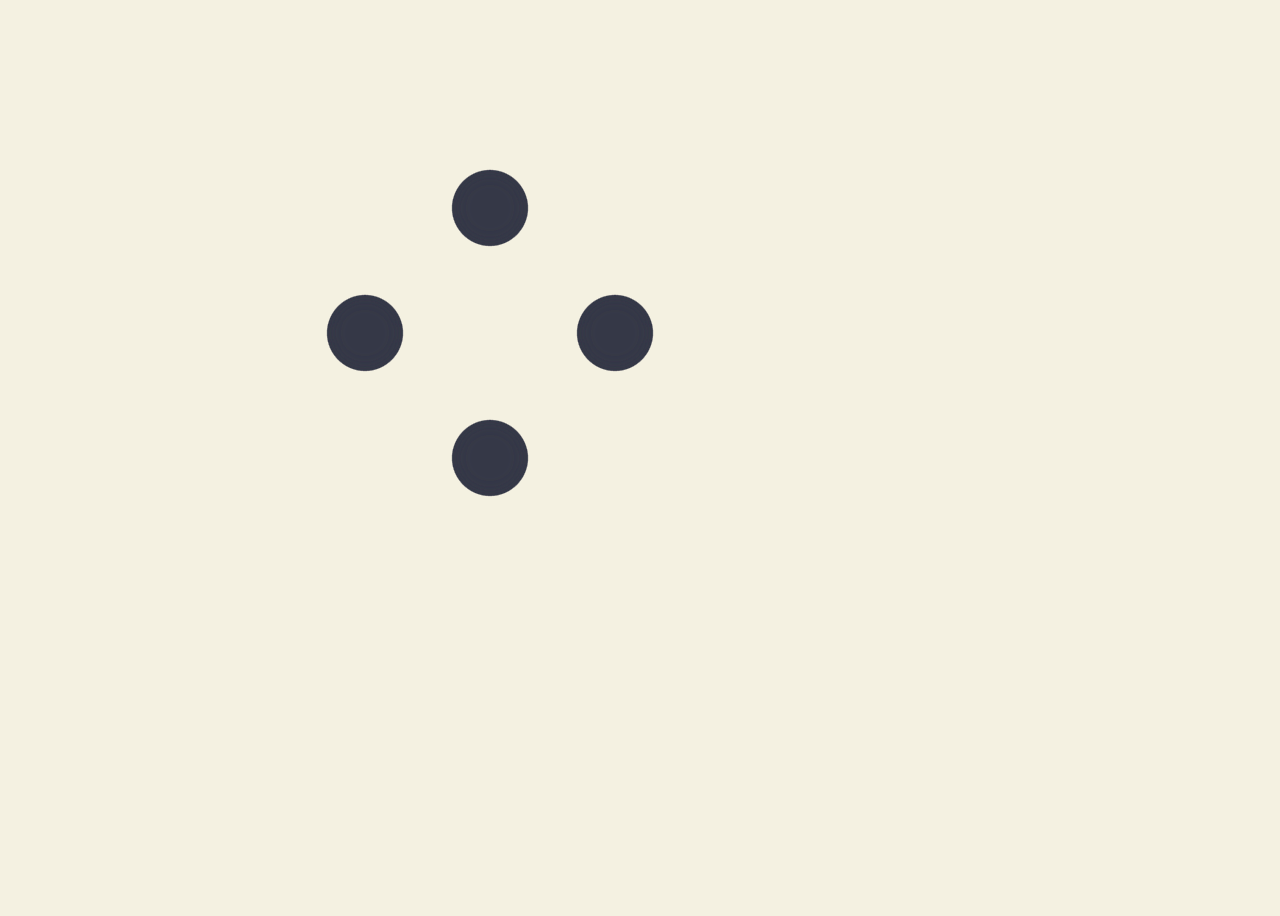
<file: Quiztopia/index.html>
<!DOCTYPE html>
<html lang="en">
<head>
  <meta charset="UTF-8">
  <title>Quiztopia</title>
  <link rel="preconnect" href="https://fonts.gstatic.com">
  <link href="https://fonts.googleapis.com/css2?family=Condiment&display=swap" rel="stylesheet">
  <link rel="stylesheet" href="../Quiztopia/Style/loader.css">
  <link rel="shortcut icon" href="../Quiztopia/IMG/Favicon/favicon-32x32.png" type="image/x-icon">
  <meta http-equiv="refresh" content="10; URL=../Quiztopia/Pages/start.html">
</head>
<body>
  <div id="wrapper">
    <div id="loader" class="container">
      <div class="liquid"></div>
      <div class="liquid"></div>
      <div class="liquid"></div>
      <div class="liquid"></div>
    </div>
  </div>

  <svg>
    <filter id="gooey">
      <feGaussianBlur in="SourceGraphic" stdDeviation="10" />
      <feColorMatrix values="
        1 0 0 0 0
        0 1 0 0 0
        0 0 1 0 0
        0 0 0 20 -10
      " />
    </filter>
  </svg>

  <script src="../Quiztopia/Scripte/loader.js"></script>
</body>
</html>
</file>
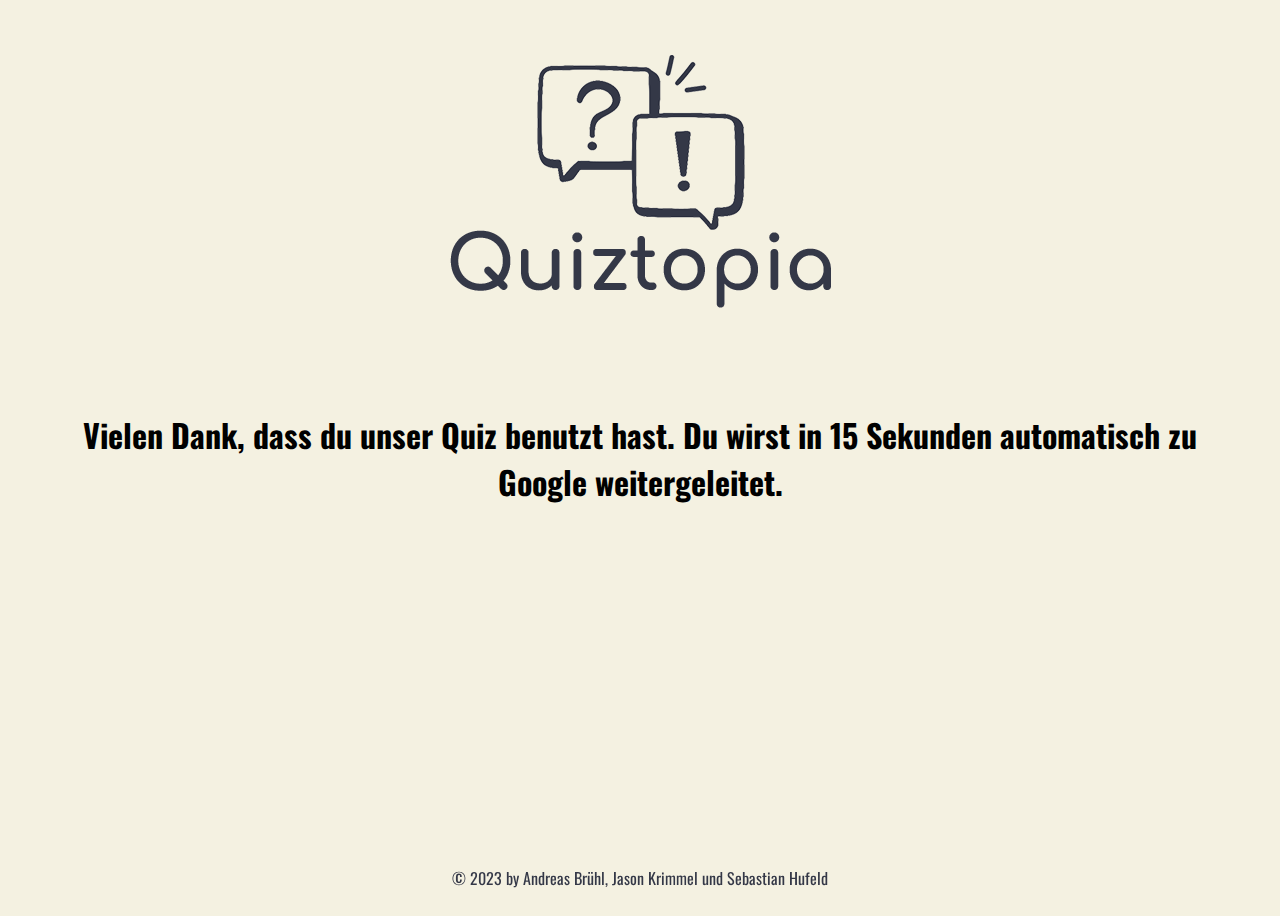
<file: Quiztopia/Pages/ending.html>
<!DOCTYPE html>
<html>
<head>
  <meta charset="UTF-8">
  <title>Quiz | Ende</title>
    <link rel="preconnect" href="https://fonts.googleapis.com">
<link rel="preconnect" href="https://fonts.gstatic.com" crossorigin>
<link href="https://fonts.googleapis.com/css2?family=Oswald:wght@500&display=swap" rel="stylesheet">
  <meta http-equiv="refresh" content="15; URL=https://www.google.de">
  <link rel="stylesheet" href="/Quiztopia/Style/ending.css">
</head>
<body>
  <div class="container">
    <div class="logo">
      <a href="/Quiztopia/Pages/start.html"><img src="/Quiztopia/IMG/Logo/Logo_Dunkel.png" alt=""></a>
    </div>
    <h2>Vielen Dank, dass du unser Quiz benutzt hast. Du wirst in 15 Sekunden automatisch zu Google weitergeleitet.</h2>
    <div id="content">
      <div id="timer"></div>
    </div>
  </div>
  
  <script>
    var timeLeft = 15;
    var elem = document.getElementById('timer');
    
    var timerId = setInterval(countdown, 1000);
    
    function countdown() {
      if (timeLeft == -1) {
        clearTimeout(timerId);
        doSomething();
      } else {
        elem.innerHTML = 'Weiterleitung in ' + timeLeft;
        timeLeft--;
      }
    }
    
    function doSomething() {
      window.location.href = "https://www.google.de";
    }
  </script>

  <footer class="footer">© 2023 by Andreas Brühl, Jason Krimmel und Sebastian Hufeld</footer>  
</body>
</html>
</file>
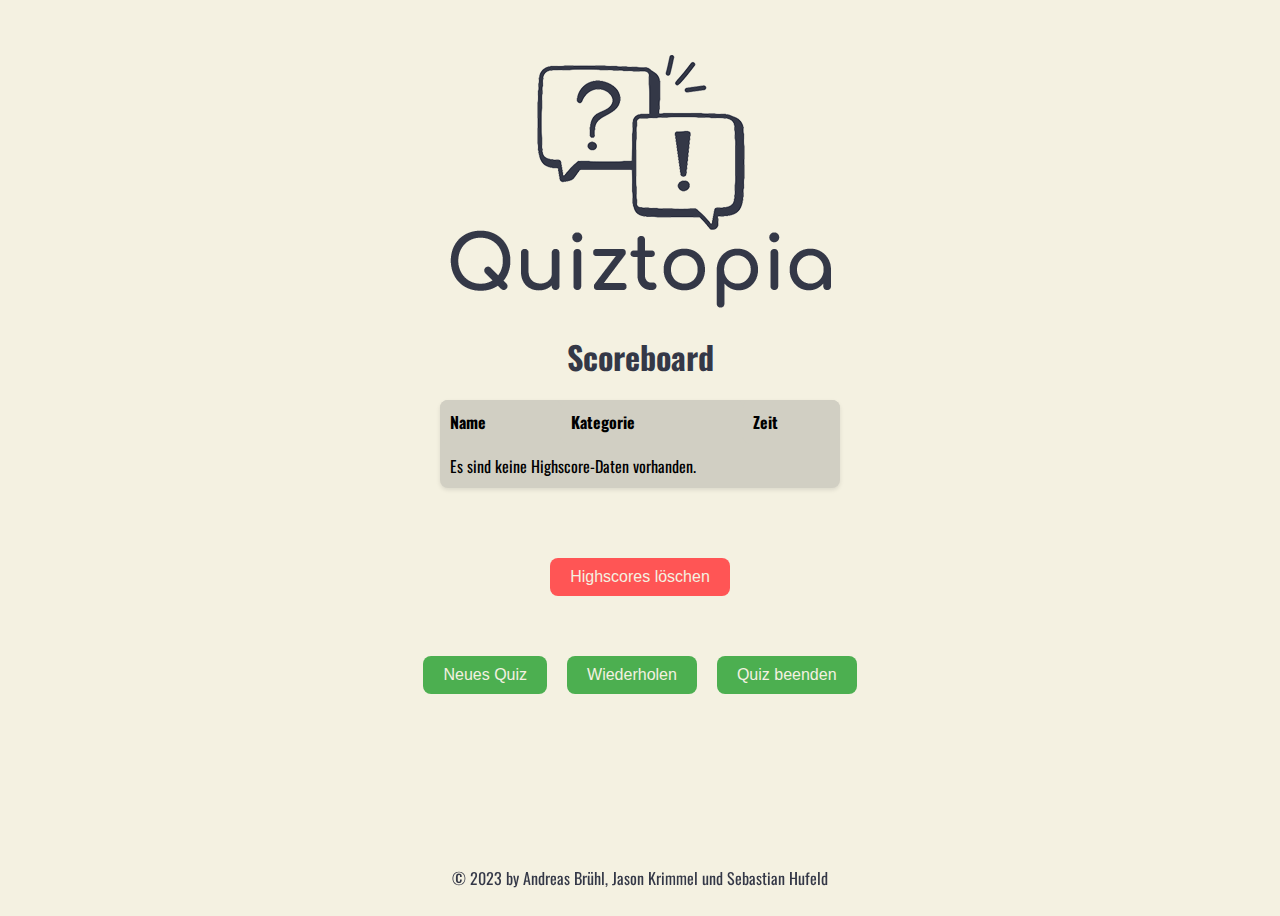
<file: Quiztopia/Pages/scoreboard.html>
<!DOCTYPE html>
<html>
<head>
  <title>Quiztopia | Scoreboard</title>
  <link rel="preconnect" href="https://fonts.googleapis.com">
<link rel="preconnect" href="https://fonts.gstatic.com" crossorigin>
<link href="https://fonts.googleapis.com/css2?family=Oswald:wght@500&display=swap" rel="stylesheet">
  <link rel="stylesheet" href="/Quiztopia/Style/scoreboard.css">
  <link rel="shortcut icon" href="/Quiztopia/IMG/Favicon/favicon-32x32.png" type="image/x-icon">
</head>
<body>
  <div class="logo">
    <a href="/Quiztopia/Pages/start.html"><img src="/Quiztopia/IMG/Logo/Logo_Dunkel.png" alt=""></a>
  </div>
  <h1>Scoreboard</h1>

  <div id="highscore-container">
    <table id="highscore-table">
      <thead>
        <tr>
          <th>Name</th>
          <th>Kategorie</th>
          <th>Zeit</th>
        </tr>
      </thead>
      <tbody id="highscore-body">
        <!-- Hier werden die Highscore-Einträge angezeigt -->
      </tbody>
    </table>
  </div>

  <button id="delete-highscores">Highscores löschen</button>

<div class="button-container">
  <a href="/Quiztopia/Pages/start.html">
    <button id="new-quiz-button">Neues Quiz</button>
  </a>

  <button id="repeat-button" onclick="window.history.back()">Wiederholen</button>

  <a href="/Quiztopia/Pages/ending.html">
    <button id="ending-quiz">Quiz beenden</button>
  </a>
</div>

  <script>
    // Funktion zum Laden und Anzeigen der Highscore-Daten
    function loadHighscoreData() {
      const highscoreData = JSON.parse(localStorage.getItem('highscoreData'));

      if (highscoreData && highscoreData.length > 0) {
        const highscoreTable = document.getElementById('highscore-body');

        // Sortiere die Einträge nach der Zeit
        highscoreData.sort((a, b) => a.time - b.time);

        // Begrenze die Anzahl der Einträge auf maximal fünf
        const limitedHighscoreData = highscoreData.slice(0, 5);

        highscoreTable.innerHTML = '';

        limitedHighscoreData.forEach(entry => {
          const row = document.createElement('tr');
          const nameCell = document.createElement('td');
          const categoryCell = document.createElement('td');
          const timeCell = document.createElement('td');

          nameCell.textContent = entry.name;
          categoryCell.textContent = entry.category;
          timeCell.textContent = `${Math.floor(entry.time / 60)} Minuten ${entry.time % 60} Sekunden`;

          row.appendChild(nameCell);
          row.appendChild(categoryCell);
          row.appendChild(timeCell);

          highscoreTable.appendChild(row);
        });
      } else {
        const highscoreTable = document.getElementById('highscore-body');
        highscoreTable.innerHTML = '<tr><td colspan="3">Es sind keine Highscore-Daten vorhanden.</td></tr>';
      }
    }

    // Funktion zum Löschen der Highscore-Daten
    function deleteHighscores() {
      localStorage.removeItem('highscoreData');
      loadHighscoreData(); // Aktualisiere die Anzeige der Highscore-Daten
    }

    // Laden der Highscore-Daten und Anzeigen beim Laden der Seite
    loadHighscoreData();

    // Event Listener für den Klick auf den Löschen-Button
    document.getElementById('delete-highscores').addEventListener('click', deleteHighscores);
  </script>
  <footer class="footer">© 2023 by Andreas Brühl, Jason Krimmel und Sebastian Hufeld</footer>  
</body>
</html>
</file>
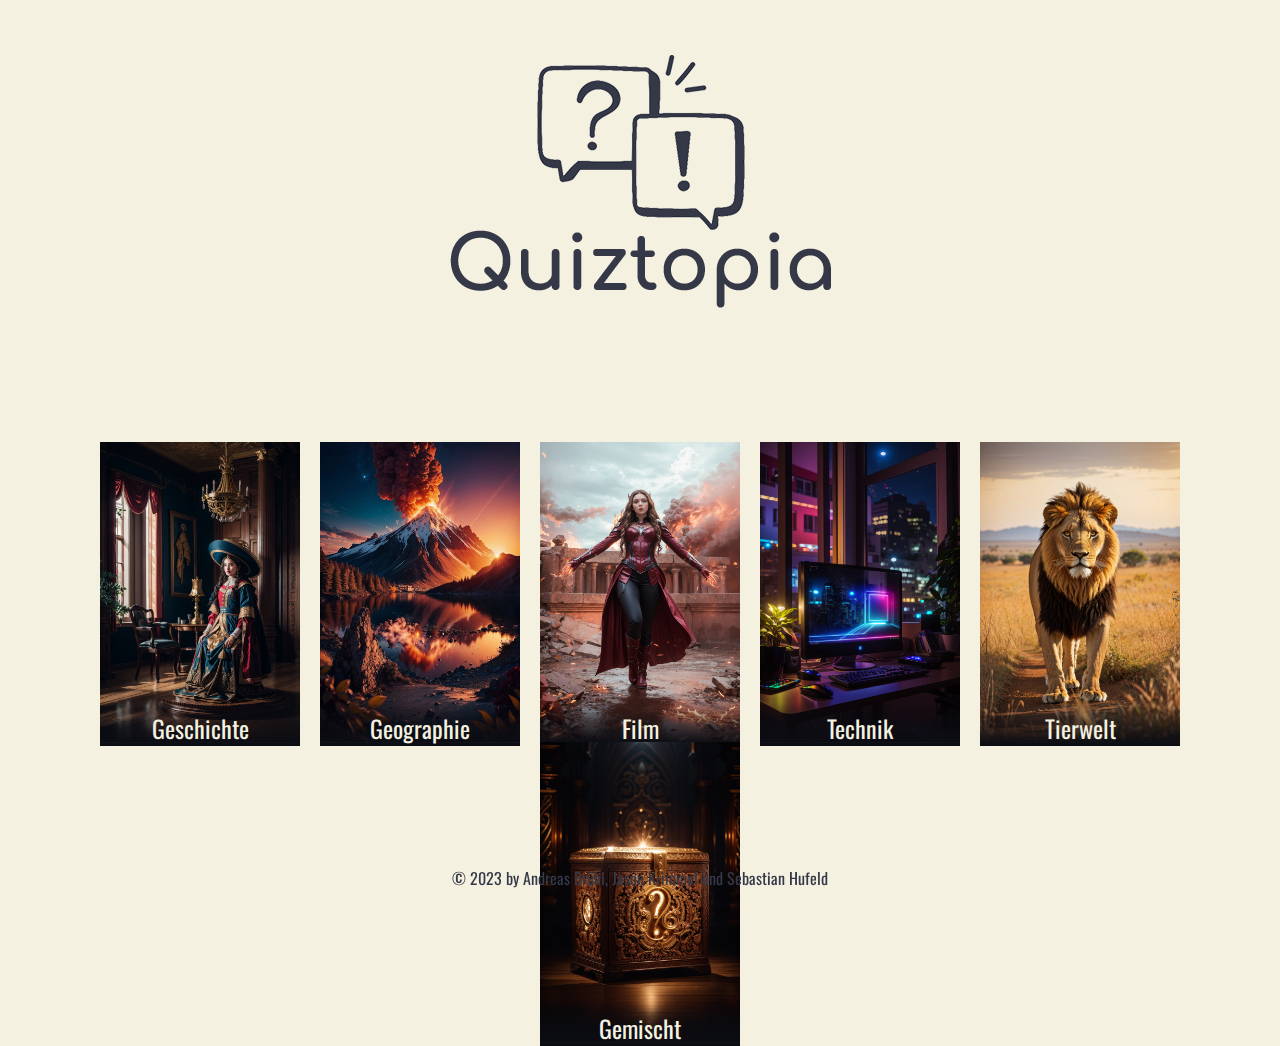
<file: Quiztopia/Pages/start.html>
<!DOCTYPE html>
<html lang="en">
<head>
  <meta charset="UTF-8">
  <title>Quiztopia</title>
  <link rel="preconnect" href="https://fonts.googleapis.com">
  <link rel="preconnect" href="https://fonts.gstatic.com" crossorigin>
  <link href="https://fonts.googleapis.com/css2?family=Oswald:wght@500&display=swap" rel="stylesheet">
  <link rel="stylesheet" href="/Quiztopia/Style/start.css">
  <link rel="shortcut icon" href="/Quiztopia/IMG/Favicon/favicon-32x32.png" type="image/x-icon">
</head>
<body>
<!-- partial:index.partial.html -->
<div class="logosection">
    <img src="/Quiztopia/IMG/Logo/Logo_Dunkel.png" alt="Logo">
</div>
<div class="cardsection">
    <div class="card">
        <div class="wrapper">
        <img src="/Quiztopia/IMG/Cardimg/Historical_Woman_Cover.jpg" class="cover-image" />
        </div>
        <a class="btn" href="/Quiztopia/Questions/history-test/history.html">Geschichte</a>
        <img src="/Quiztopia/IMG/Cardimg/Hover/Historische_Frau.png" class="character" />
    </div>
    
    <div class="card">
        <div class="wrapper">
          <img src="/Quiztopia/IMG/Cardimg/Landscape.jpg" class="cover-image" />
        </div>
        <a class="btn" link href="/Quiztopia/Questions/geography-test/geography.html">Geographie</a>
        <img src="/Quiztopia/IMG/Cardimg/Hover/Berg.png" class="character" />
    </div>
    
    <div class="card">
        <div class="wrapper">
          <img src="/Quiztopia/IMG/Cardimg/Movie.jpg" class="cover-image" />
        </div>
        <a class="btn" link href="/Quiztopia/Questions/movie-test/movie.html">Film</a>
        <img src="/Quiztopia/IMG/Cardimg/Hover/Scarlet_Witch3.png" class="character" />
    </div>
    
    <div class="card">
        <div class="wrapper">
          <img src="/Quiztopia/IMG/Cardimg/Tech.jpg" class="cover-image" />
        </div>
        <a class="btn" link href="/Quiztopia/Questions/science_and_technology-test/science_and_technology.html">Technik</a>
        <img src="/Quiztopia/IMG/Cardimg/Hover/PC.png" class="character" />
    </div>
    
    <div class="card">
        <div class="wrapper">
          <img src="/Quiztopia/IMG/Cardimg/Löwe.jpg" class="cover-image" />
        </div>
        <a class="btn" link href="/Quiztopia/Questions/animal_world-test/animal_world.html">Tierwelt</a>
        <img src="/Quiztopia/IMG/Cardimg/Hover/Löwe.png" class="character" />
    </div>
    
    <div class="card">
        <div class="wrapper">
          <img src="/Quiztopia/IMG/Cardimg/Gemischtes_Quiz.jpg" class="cover-image" />
        </div>
        <a class="btn" link href="/Quiztopia/Questions/mixed-test/mixed.html">Gemischt</a>
        <img src="/Quiztopia/IMG/Cardimg/Hover/Box.png" class="character" />
    </div>
</div>
  
<!-- partial -->
<footer class="footer">© 2023 by Andreas Brühl, Jason Krimmel und Sebastian Hufeld</footer>  
</body>
</html>
</file>
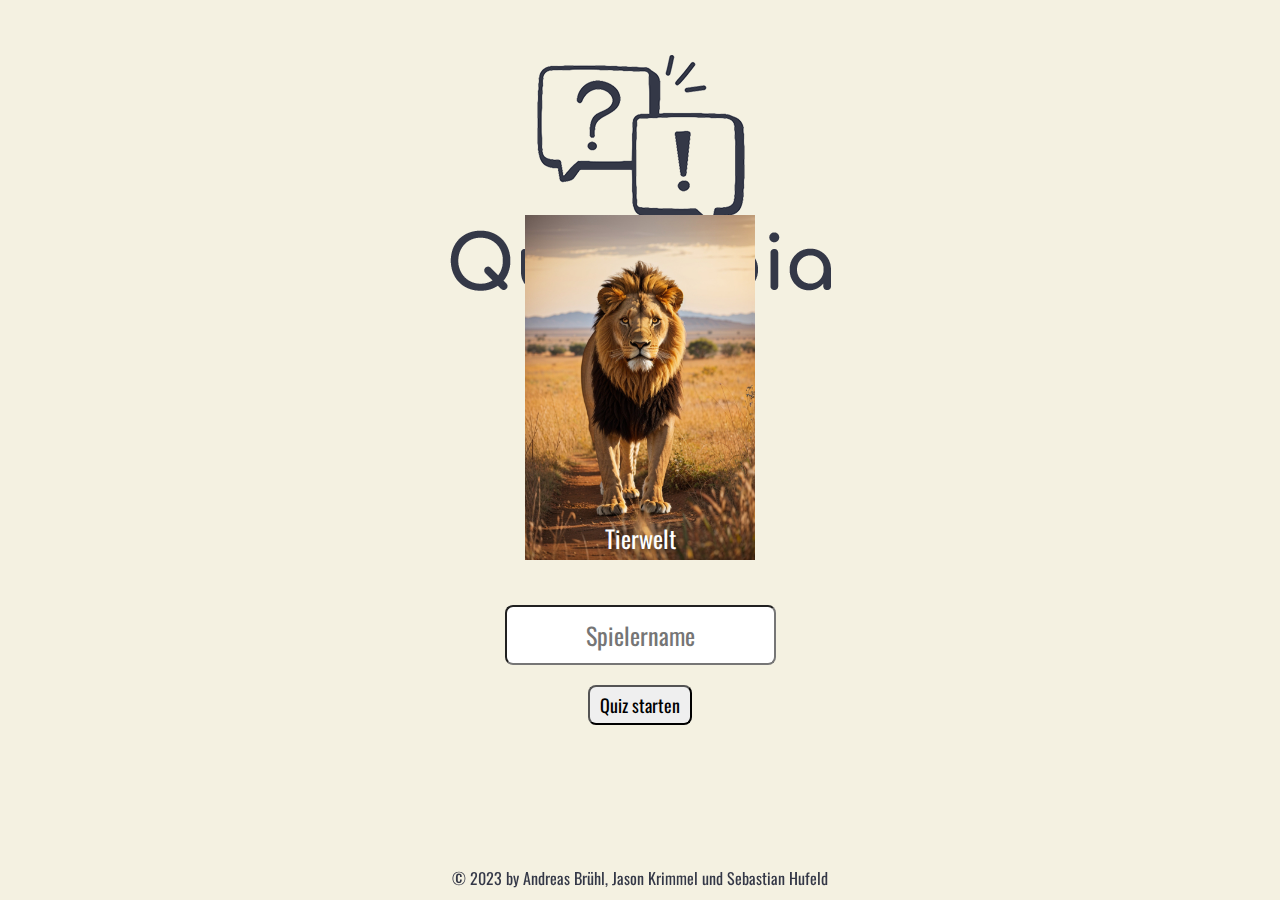
<file: Quiztopia/Questions/animal_world-test/animal_world.html>
<!DOCTYPE html>
<html>
<head>
  <title>Quiztopia | Tierwelt-Quiz</title>
  <link rel="preconnect" href="https://fonts.googleapis.com">
  <link rel="preconnect" href="https://fonts.gstatic.com" crossorigin>
  <link href="https://fonts.googleapis.com/css2?family=Oswald:wght@500&display=swap" rel="stylesheet">
  <link rel="stylesheet" type="text/css" href="/Quiztopia/Style/animal.css">
  <link rel="stylesheet" href="/Quiztopia/Style/quiz.css">
  <link rel="shortcut icon" href="/Quiztopia/IMG/Favicon/favicon-32x32.png" type="image/x-icon">
</head>
<body>
  <div class="container">
    <div id="player-name-container">
      <div class="logo">
      <a href="/Quiztopia/Pages/start.html"><img src="/Quiztopia/IMG/Logo/Logo_Dunkel.png" alt=""></a>
      </div>
      <div class="image-container">
        <img class="bild" src="/Quiztopia/IMG/Cardimg/Löwe.jpg" width="30%">
        <div class="overlay-text">Tierwelt</div>
      </div>
      <input type="text" id="player-name-input" placeholder="Spielername">
      <button id="start-quiz-button">Quiz starten</button>
    </div>

    <div id="questions-container" style="display: none;">
      <div class="quiz-header">
        <h1>Tierwelt-Quiz</h1>
        <div id="question"></div>
      </div>
      <div id="choices"></div>
      <div class="progress-bar-container">
        <div id="progress" class="progress-green"></div>
      </div>
      <div id="question-counter"></div>
    </div>

    <div id="quiz-container"></div>
    <h2>
      <a id="scoreboard-link" style="display: none;" href="/Quiztopia/Pages/scoreboard.html">Score anzeigen</a>
    </h2>
  </div>

  <script src="animal_world.js"></script>
  <script>
    // Globale Variable für den Quiz-Status
    let quizStarted = false;
  
    // Fragt den Benutzernamen ab und startet das Quiz
    function handleStartQuiz() {
      getPlayerName(); // Benutzernamen abfragen
      startQuiz();
      hidePlayerNameContainer(); // Spielername-Div ausblenden
      showQuizContainer(); // Quiz-Div anzeigen
      quizStarted = true;
    }
  
    // Event Listener für den Button "Quiz starten"
    document.getElementById('start-quiz-button').addEventListener('click', function() {
      if (!quizStarted) {
        handleStartQuiz();
      }
    });
  </script>
  <footer class="footer">© 2023 by Andreas Brühl, Jason Krimmel und Sebastian Hufeld</footer>  
</body>
</html>
</file>
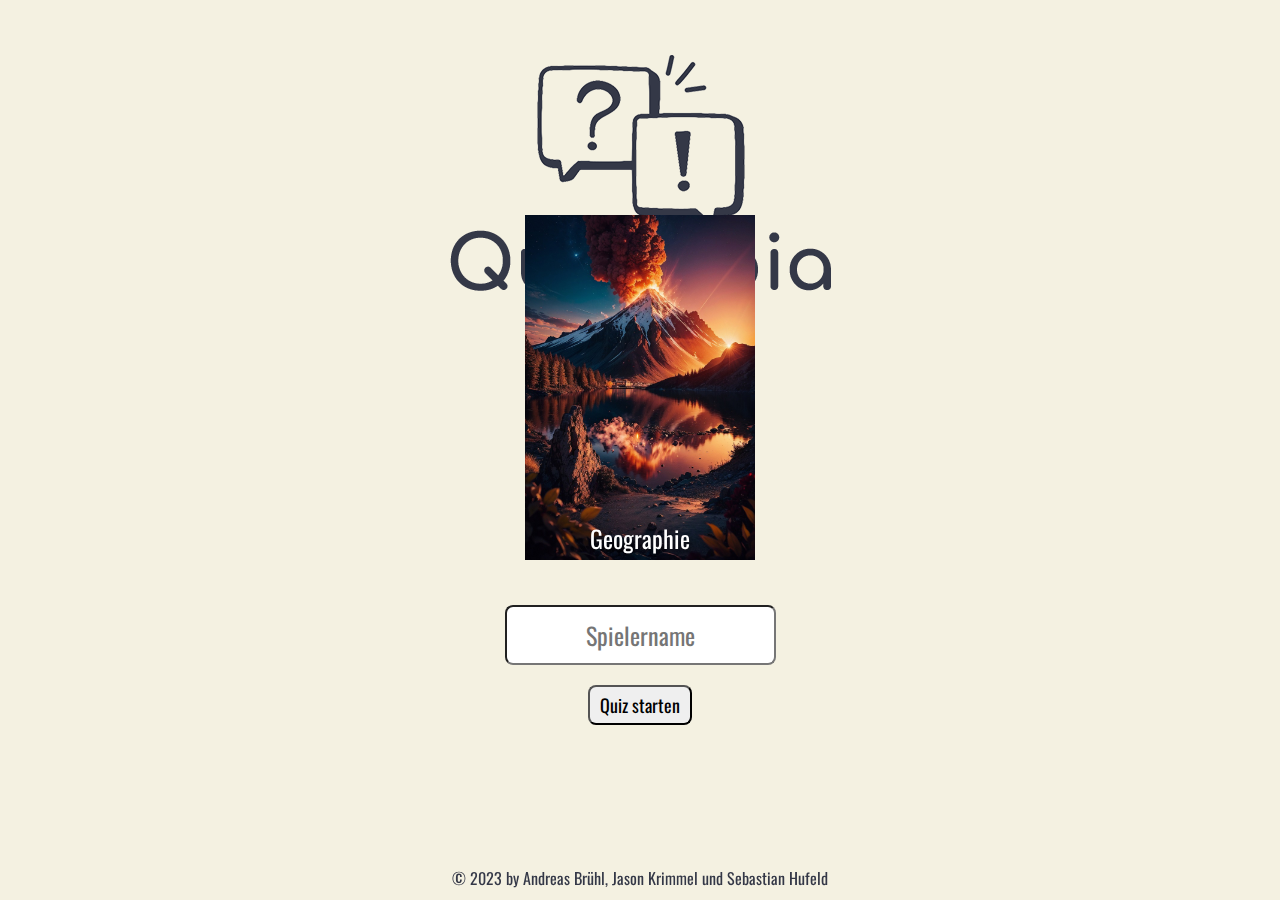
<file: Quiztopia/Questions/geography-test/geography.html>
<!DOCTYPE html>
<html>
<head>
  <title>Quiztopia | Geographie-Quiz</title>
  <link rel="preconnect" href="https://fonts.googleapis.com">
  <link rel="preconnect" href="https://fonts.gstatic.com" crossorigin>
  <link href="https://fonts.googleapis.com/css2?family=Oswald:wght@500&display=swap" rel="stylesheet">
  <link rel="stylesheet" type="text/css" href="/Quiztopia/Style/geography.css">
  <link rel="stylesheet" href="/Quiztopia/Style/quiz.css">
  <link rel="shortcut icon" href="/Quiztopia/IMG/Favicon/favicon-32x32.png" type="image/x-icon">
</head>
<body>
  <div class="container">
    <div id="player-name-container">
      <div class="logo">
      <a href="/Quiztopia/Pages/start.html"><img src="/Quiztopia/IMG/Logo/Logo_Dunkel.png" alt=""></a>
      </div>
      <div class="image-container">
        <img class="bild" src="/Quiztopia/IMG/Cardimg/Landscape.jpg" width="30%">
        <div class="overlay-text">Geographie</div>
      </div>
      <input type="text" id="player-name-input" placeholder="Spielername">
      <button id="start-quiz-button">Quiz starten</button>
    </div>

    <div id="questions-container" style="display: none;">
      <div class="quiz-header">
        <h1>Geographie-Quiz</h1>
        <div id="question"></div>
      </div>
      <div id="choices"></div>
      <div class="progress-bar-container">
        <div id="progress" class="progress-green"></div>
      </div>
      <div id="question-counter"></div>
    </div>

    <div id="quiz-container"></div>
    <h2>
      <a id="scoreboard-link" style="display: none;" href="/Quiztopia/Pages/scoreboard.html">Score anzeigen</a>
    </h2>
  </div>

  <script src="geography.js"></script>
  <script>
    // Globale Variable für den Quiz-Status
    let quizStarted = false;
  
    // Fragt den Benutzernamen ab und startet das Quiz
    function handleStartQuiz() {
      getPlayerName(); // Benutzernamen abfragen
      startQuiz();
      hidePlayerNameContainer(); // Spielername-Div ausblenden
      showQuizContainer(); // Quiz-Div anzeigen
      quizStarted = true;
    }
  
    // Event Listener für den Button "Quiz starten"
    document.getElementById('start-quiz-button').addEventListener('click', function() {
      if (!quizStarted) {
        handleStartQuiz();
      }
    });
  </script>
  <footer class="footer">© 2023 by Andreas Brühl, Jason Krimmel und Sebastian Hufeld</footer>  
</body>
</html>
</file>
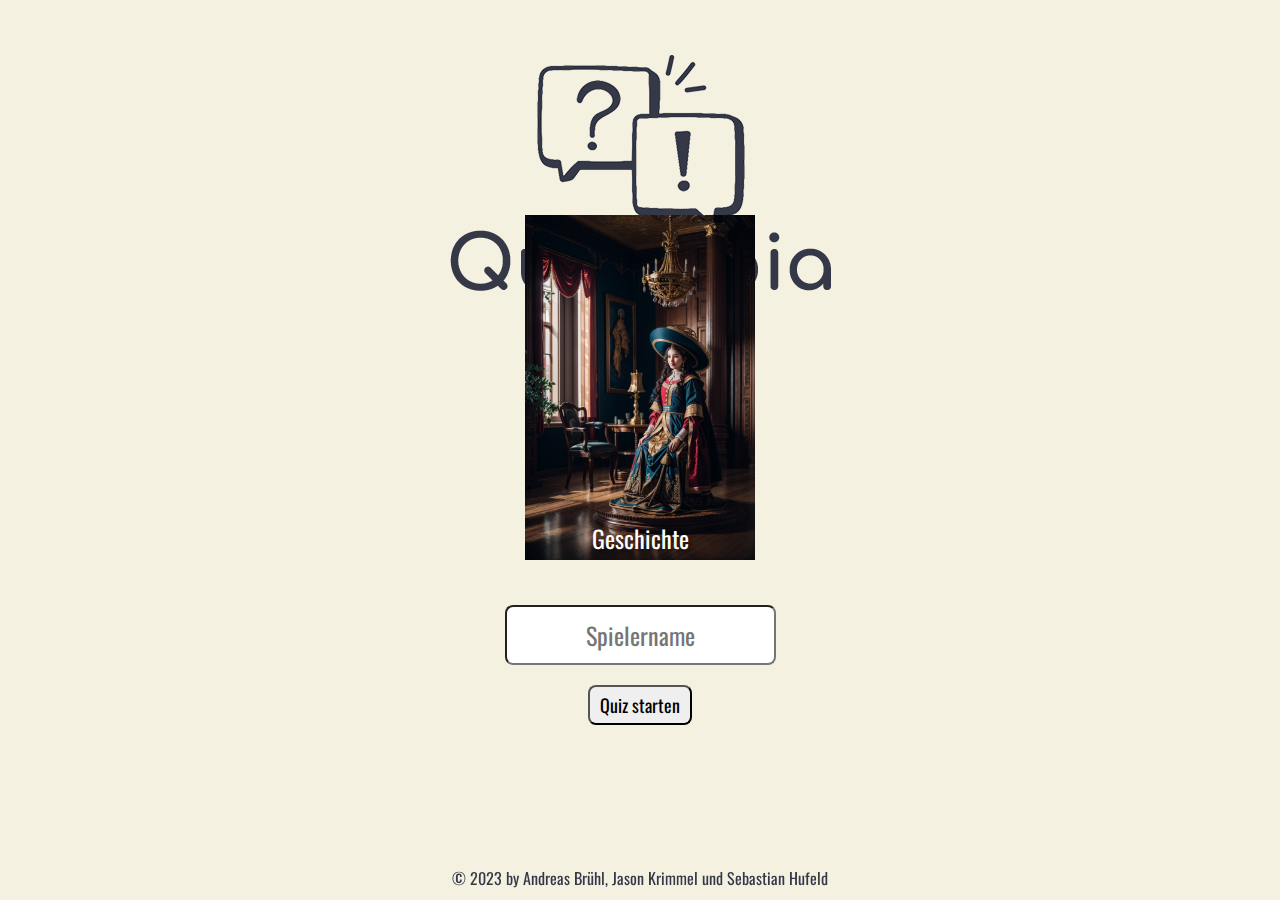
<file: Quiztopia/Questions/history-test/history.html>
<!DOCTYPE html>
<html>
<head>
  <title>Quiztopia | Geschichts-Quiz</title>
  <link rel="preconnect" href="https://fonts.googleapis.com">
  <link rel="preconnect" href="https://fonts.gstatic.com" crossorigin>
  <link href="https://fonts.googleapis.com/css2?family=Oswald:wght@500&display=swap" rel="stylesheet">
  <link rel="stylesheet" type="text/css" href="/Quiztopia/Style/history.css">
  <link rel="stylesheet" href="/Quiztopia/Style/quiz.css">
  <link rel="shortcut icon" href="/Quiztopia/IMG/Favicon/favicon-32x32.png" type="image/x-icon">
</head>
<body>
  <div class="container">
    <div id="player-name-container">
      <div class="logo">
      <a href="/Quiztopia/Pages/start.html"><img src="/Quiztopia/IMG/Logo/Logo_Dunkel.png" alt=""></a>
      </div>
      <div class="image-container">
        <img class="bild" src="/Quiztopia/IMG/Cardimg/Historical_Woman_Cover.jpg" width="30%">
        <div class="overlay-text">Geschichte</div>
      </div>
      <input type="text" id="player-name-input" placeholder="Spielername">
      <button id="start-quiz-button">Quiz starten</button>
    </div>

    <div id="questions-container" style="display: none;">
      <div class="quiz-header">
        <h1>Geschichts-Quiz</h1>
        <div id="question"></div>
      </div>
      <div id="choices"></div>
      <div class="progress-bar-container">
        <div id="progress" class="progress-green"></div>
      </div>
      <div id="question-counter"></div>
    </div>

    <div id="quiz-container"></div>
    <h2>
      <a id="scoreboard-link" style="display: none;" href="/Quiztopia/Pages/scoreboard.html">Score anzeigen</a>
    </h2>
  </div>

  <script src="history.js"></script>
  <script>
    // Globale Variable für den Quiz-Status
    let quizStarted = false;
  
    // Fragt den Benutzernamen ab und startet das Quiz
    function handleStartQuiz() {
      getPlayerName(); // Benutzernamen abfragen
      startQuiz();
      hidePlayerNameContainer(); // Spielername-Div ausblenden
      showQuizContainer(); // Quiz-Div anzeigen
      quizStarted = true;
    }
  
    // Event Listener für den Button "Quiz starten"
    document.getElementById('start-quiz-button').addEventListener('click', function() {
      if (!quizStarted) {
        handleStartQuiz();
      }
    });
  </script>
  <footer class="footer">© 2023 by Andreas Brühl, Jason Krimmel und Sebastian Hufeld</footer>  
</body>
</html>
</file>
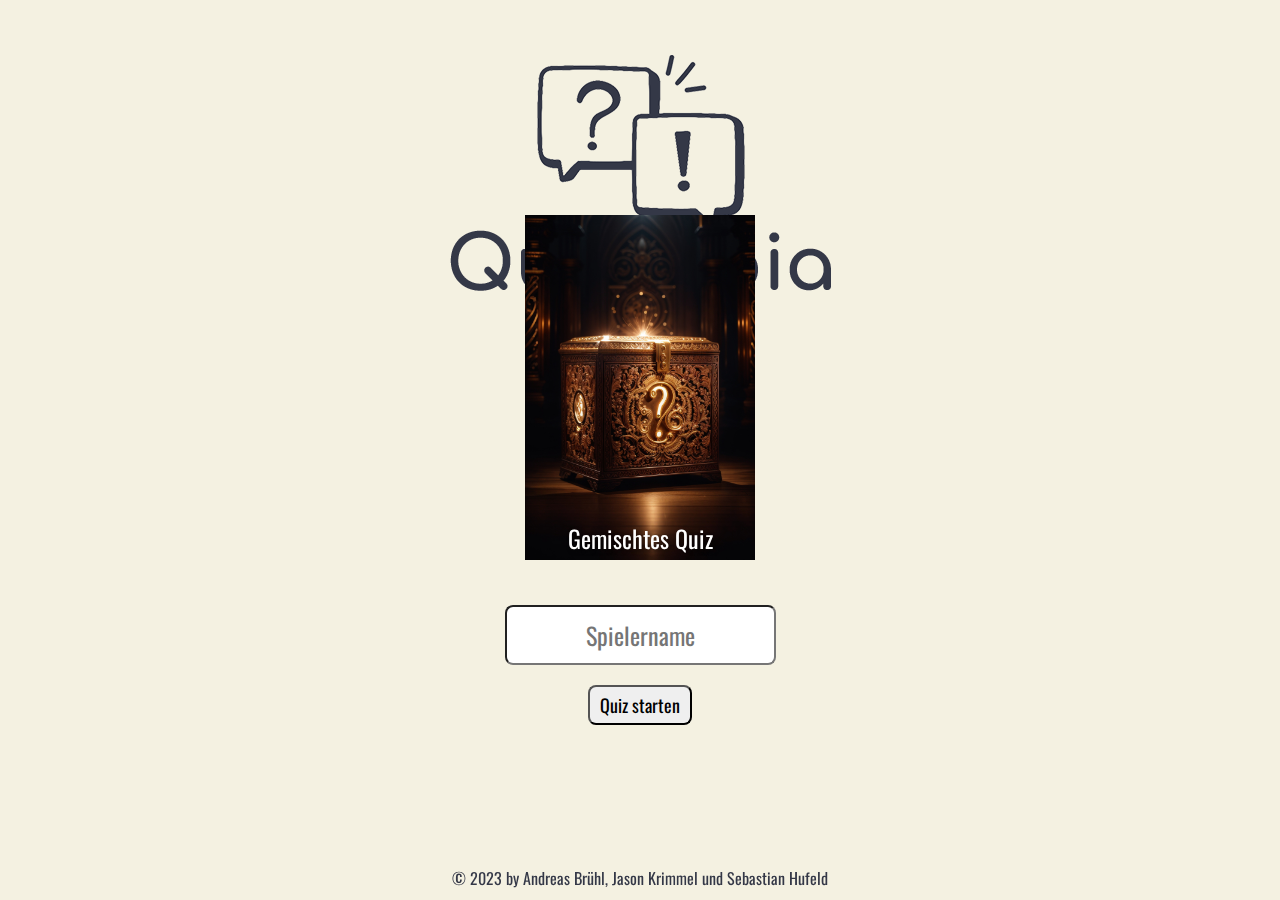
<file: Quiztopia/Questions/mixed-test/mixed.html>
<!DOCTYPE html>
<html>
<head>
  <title>Quiztopia | Gemischtes Quiz</title>
  <link rel="preconnect" href="https://fonts.googleapis.com">
  <link rel="preconnect" href="https://fonts.gstatic.com" crossorigin>
  <link href="https://fonts.googleapis.com/css2?family=Oswald:wght@500&display=swap" rel="stylesheet">
  <link rel="stylesheet" type="text/css" href="/Quiztopia/Style/mixed.css">
  <link rel="stylesheet" href="/Quiztopia/Style/quiz.css">
  <link rel="shortcut icon" href="/Quiztopia/IMG/Favicon/favicon-32x32.png" type="image/x-icon">
</head>
<body>
  <div class="container">
    <div id="player-name-container">
      <div class="logo">
      <a href="/Quiztopia/Pages/start.html"><img src="/Quiztopia/IMG/Logo/Logo_Dunkel.png" alt=""></a>
      </div>
      <div class="image-container">
        <img class="bild" src="/Quiztopia/IMG/Cardimg/Gemischtes_Quiz.jpg" width="30%">
        <div class="overlay-text">Gemischtes Quiz</div>
      </div>
      <input type="text" id="player-name-input" placeholder="Spielername">
      <button id="start-quiz-button">Quiz starten</button>
    </div>

    <div id="questions-container" style="display: none;">
      <div class="quiz-header">
        <h1>Gemischtes Quiz</h1>
        <div id="question"></div>
      </div>
      <div id="choices"></div>
      <div class="progress-bar-container">
        <div id="progress" class="progress-green"></div>
      </div>
      <div id="question-counter"></div>
    </div>

    <div id="quiz-container"></div>
    <h2>
      <a id="scoreboard-link" style="display: none;" href="/Quiztopia/Pages/scoreboard.html">Score anzeigen</a>
    </h2>
  </div>

  <script src="mixed.js"></script>
  <script>
    // Globale Variable für den Quiz-Status
    let quizStarted = false;
  
    // Fragt den Benutzernamen ab und startet das Quiz
    function handleStartQuiz() {
      getPlayerName(); // Benutzernamen abfragen
      startQuiz();
      hidePlayerNameContainer(); // Spielername-Div ausblenden
      showQuizContainer(); // Quiz-Div anzeigen
      quizStarted = true;
    }
  
    // Event Listener für den Button "Quiz starten"
    document.getElementById('start-quiz-button').addEventListener('click', function() {
      if (!quizStarted) {
        handleStartQuiz();
      }
    });
  </script>
  <footer class="footer">© 2023 by Andreas Brühl, Jason Krimmel und Sebastian Hufeld</footer>  
</body>
</html>
</file>
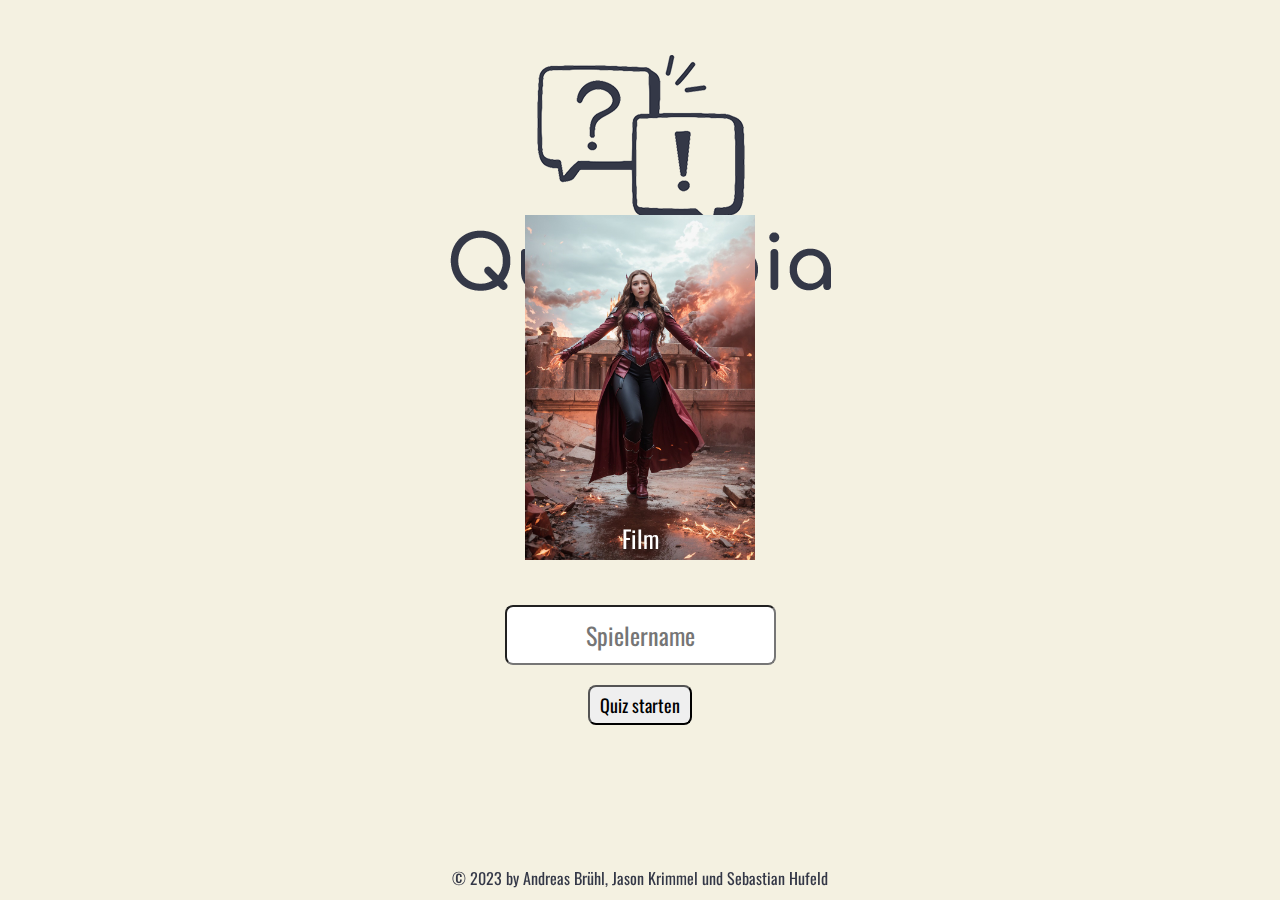
<file: Quiztopia/Questions/movie-test/movie.html>
<!DOCTYPE html>
<html>
<head>
  <title>Quiztopia | Film-Quiz</title>
  <link rel="preconnect" href="https://fonts.googleapis.com">
  <link rel="preconnect" href="https://fonts.gstatic.com" crossorigin>
  <link href="https://fonts.googleapis.com/css2?family=Oswald:wght@500&display=swap" rel="stylesheet">
  <link rel="stylesheet" type="text/css" href="/Quiztopia/Style/movie.css">
  <link rel="stylesheet" href="/Quiztopia/Style/quiz.css">
  <link rel="shortcut icon" href="/Quiztopia/IMG/Favicon/favicon-32x32.png" type="image/x-icon">
</head>
<body>
  <div class="container">
    <div id="player-name-container">
      <div class="logo">
      <a href="/Quiztopia/Pages/start.html"><img src="/Quiztopia/IMG/Logo/Logo_Dunkel.png" alt=""></a>
      </div>
      <div class="image-container">
        <img class="bild" src="/Quiztopia/IMG/Cardimg/Movie.jpg" width="30%">
        <div class="overlay-text">Film</div>
      </div>
      <input type="text" id="player-name-input" placeholder="Spielername">
      <button id="start-quiz-button">Quiz starten</button>
    </div>

    <div id="questions-container" style="display: none;">
      <div class="quiz-header">
        <h1>Film-Quiz</h1>
        <div id="question"></div>
      </div>
      <div id="choices"></div>
      <div class="progress-bar-container">
        <div id="progress" class="progress-green"></div>
      </div>
      <div id="question-counter"></div>
    </div>

    <div id="quiz-container"></div>
    <h2>
      <a id="scoreboard-link" style="display: none;" href="/Quiztopia/Pages/scoreboard.html">Score anzeigen</a>
    </h2>
  </div>

  <script src="movie.js"></script>
  <script>
    // Globale Variable für den Quiz-Status
    let quizStarted = false;
  
    // Fragt den Benutzernamen ab und startet das Quiz
    function handleStartQuiz() {
      getPlayerName(); // Benutzernamen abfragen
      startQuiz();
      hidePlayerNameContainer(); // Spielername-Div ausblenden
      showQuizContainer(); // Quiz-Div anzeigen
      quizStarted = true;
    }
  
    // Event Listener für den Button "Quiz starten"
    document.getElementById('start-quiz-button').addEventListener('click', function() {
      if (!quizStarted) {
        handleStartQuiz();
      }
    });
  </script>
  <footer class="footer">© 2023 by Andreas Brühl, Jason Krimmel und Sebastian Hufeld</footer>  
</body>
</html>
</file>
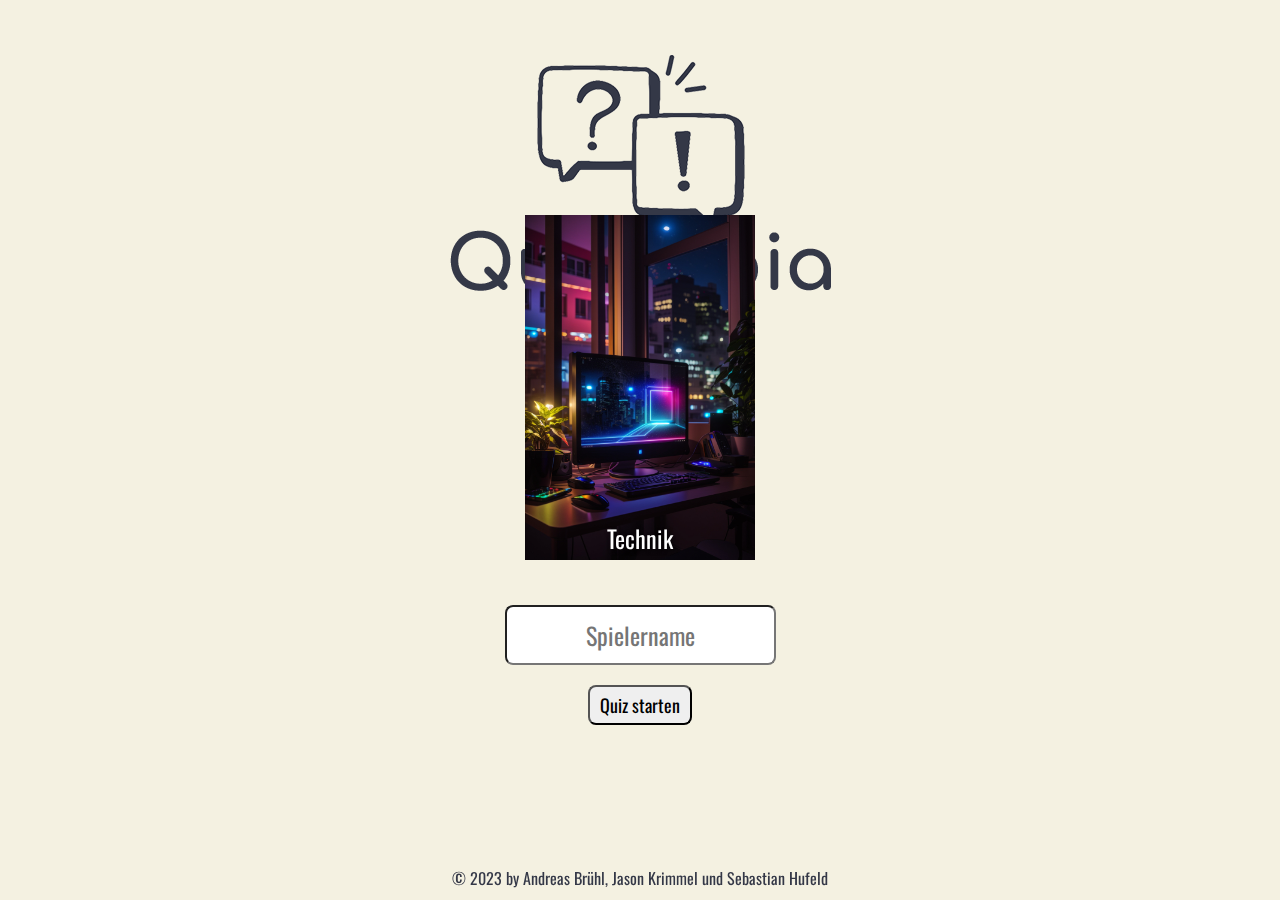
<file: Quiztopia/Questions/science_and_technology-test/science_and_technology.html>
<!DOCTYPE html>
<html>
<head>
  <title>Quiztopia | Technik-Quiz</title>
  <link rel="preconnect" href="https://fonts.googleapis.com">
  <link rel="preconnect" href="https://fonts.gstatic.com" crossorigin>
  <link href="https://fonts.googleapis.com/css2?family=Oswald:wght@500&display=swap" rel="stylesheet">
  <link rel="stylesheet" type="text/css" href="/Quiztopia/Style/tech.css">
  <link rel="stylesheet" href="/Quiztopia/Style/quiz.css">
  <link rel="shortcut icon" href="/Quiztopia/IMG/Favicon/favicon-32x32.png" type="image/x-icon">
</head>
<body>
  <div class="container">
    <div id="player-name-container">
      <div class="logo">
      <a href="/Quiztopia/Pages/start.html"><img src="/Quiztopia/IMG/Logo/Logo_Dunkel.png" alt=""></a>
      </div>
      <div class="image-container">
        <img class="bild" src="/Quiztopia/IMG/Cardimg/Tech.jpg" width="30%">
        <div class="overlay-text">Technik</div>
      </div>
      <input type="text" id="player-name-input" placeholder="Spielername">
      <button id="start-quiz-button">Quiz starten</button>
    </div>

    <div id="questions-container" style="display: none;">
      <div class="quiz-header">
        <h1>Technik Quiz</h1>
        <div id="question"></div>
      </div>
      <div id="choices"></div>
      <div class="progress-bar-container">
        <div id="progress" class="progress-green"></div>
      </div>
      <div id="question-counter"></div>
    </div>

    <div id="quiz-container"></div>
    <h2>
      <a id="scoreboard-link" style="display: none;" href="/Quiztopia/Pages/scoreboard.html">Score anzeigen</a>
    </h2>
  </div>

  <script src="science_and_technology.js"></script>
  <script>
    // Globale Variable für den Quiz-Status
    let quizStarted = false;
  
    // Fragt den Benutzernamen ab und startet das Quiz
    function handleStartQuiz() {
      getPlayerName(); // Benutzernamen abfragen
      startQuiz();
      hidePlayerNameContainer(); // Spielername-Div ausblenden
      showQuizContainer(); // Quiz-Div anzeigen
      quizStarted = true;
    }
  
    // Event Listener für den Button "Quiz starten"
    document.getElementById('start-quiz-button').addEventListener('click', function() {
      if (!quizStarted) {
        handleStartQuiz();
      }
    });
  </script>
  <footer class="footer">© 2023 by Andreas Brühl, Jason Krimmel und Sebastian Hufeld</footer>  
</body>
</html>
</file>
<file: Quiztopia/Style/loader.css>
body {
    background: #F4F1E1;
    display: flex;
    justify-content: center;
    align-items: center;
    min-height: 100vh;
    overflow: hidden;
  }
  
  #wrapper {
    display: relative;
    justify-content: center;
    align-items: center;
    
    margin: 8;
  }
  
  .container {
    position: relative;
    top: 50%;
    left: 50%;
    bottom: 50%;
    right: 50%;
    transform: translate(-50%, -50%);
    width: 250px;
    height: 250px;
    animation: rotate 4s ease-out infinite;
    filter: url("#gooey");
  }
    
  
  @keyframes rotate {
    0% {
      transform: rotate(360deg);
    }
    50% {
      transform: rotate(360deg);
    }
    100% {
      transform: rotate(0deg);
    }
  }
  
  .container .liquid {
    position: absolute;
    top: 50%;
    left: 50%;
    transform: translate(-50%, -50%);
    /* background: linear-gradient(45deg, #e1c7ff, #343847); */
    background: #343847;
    width: 80px;
    height: 80px;
    border-radius: 50%;
    --ani_dur: 4s;
  }
  
  .container .liquid:nth-child(1) {
    top: 0;
    animation: animate1 var(--ani_dur) linear infinite;
  }
  
  .container .liquid:nth-child(2) {
    left: 0;
    animation: animate2 var(--ani_dur) linear infinite;
  }
  
  .container .liquid:nth-child(3) {
    left: 100%;
    animation: animate3 var(--ani_dur) linear infinite;
  }
  
  .container .liquid:nth-child(4) {
    top: 100%;
    animation: animate4 var(--ani_dur) linear infinite;
  }
  
  @keyframes animate1 {
    0% {
      top: 0;
    }
    50% {
      top: 100%;
    }
    100% {
      top: 100%;
    }
  }
  
  @keyframes animate2 {
    0% {
      left: 0;
    }
    50% {
      left: 100%;
    }
    100% {
      left: 100%;
    }
  }
  
  @keyframes animate3 {
    0% {
      left: 100%;
    }
    50% {
      left: 0;
    }
    100% {
      left: 0;
    }
  }
  
  @keyframes animate4 {
    0% {
      top: 100%;
    }
    50% {
      top: 0;
    }
    100% {
      top: 0;
    }
  }
  
  .hidden {
    display: none;
  }
</file>
<file: Quiztopia/Style/ending.css>
body {
    background-color: #F4F1E1;    
    display: flex;
    flex-direction: column;
    justify-content: center;
    align-items: center;
    min-height: 100vh;
    font-family: 'Oswald', sans-serif;
    overflow: hidden;
}

h1 {
  text-align: center;
  margin-bottom: 20px;
  color: #343847;
  margin-top: 120px;
}

h2 {
    text-align: center;
    font-size: xx-large;
    padding: 40px;
    margin: 0;
}

#content {
    display: flex;
    flex-direction: column;
    align-items: center;
    font-size: x-large;
    max-width: 600px;
    margin: 0 auto;
}

#timer {
    font-family: 'Oswald', sans-serif;
    color: #343847;
    font-size: xx-large;
}


.footer {
  text-align: center;
  font-family: 'Oswald', sans-serif;
  color: #343847;
  padding: 10px 0;
  position: fixed; 
  bottom: 0; 
  left: 0; 
  right: 0; 
}

.logo{
  text-align: center;
  margin-top: 40px;
  position: fixed;
  top: 0;
  left: 0;
  right: 0;
}
</file>
<file: Quiztopia/Style/scoreboard.css>
body {
    background-color: #F4F1E1;    
    display: flex;
    flex-direction: column;
    justify-content: center;
    align-items: center;
    min-height: 100vh;
    font-family: 'Oswald', sans-serif;
    overflow: hidden;
}

h1 {
  text-align: center;
  margin-bottom: 20px;
  color: #343847;
  margin-top: 120px;
}

#highscore-container {
  text-align: center;
  margin-bottom: 20px;
}

table {
  border-collapse: collapse;
  width: 400px;
  background-color: #d1cfc3;
  box-shadow: 0 2px 4px rgba(0, 0, 0, 0.1);
  border-radius: 8px;
  padding-left: 10px;
  padding-right: 10px;
  padding-top: 5px;
  padding-bottom: 5px;
}

table th {
  background-color: #d1cfc3;
  padding: 10px;
  text-align: left;
  border-radius: 8px;
}

table td {
  padding: 10px;
  text-align: left;
}

#delete-highscores,
.button-container {
  display: flex;
  justify-content: center;
  align-items: center;
}

#delete-highscores {
  margin-top: 20px;
}

#delete-highscores{
  background-color: #ff5555;
  color: #F4F1E1;
  border: none;
  padding: 10px 20px;
  font-size: 16px;
  cursor: pointer;
  border-radius: 8px;
  margin: 10px;
  margin-top: 50px;
}

#new-quiz-button,
#repeat-button,
#ending-quiz {
  background-color: #4caf50;
  color: #F4F1E1;
  border: none;
  padding: 10px 20px;
  font-size: 16px;
  cursor: pointer;
  border-radius: 8px;
  margin: 10px;
  margin-top: 50px;
}

.button-container a {
  text-decoration: none; /* Entfernt die Standardlink-Formatierung */
}


.footer {
  text-align: center;
  font-family: 'Oswald', sans-serif;
  color: #343847;
  padding: 10px 0;
  position: fixed; 
  bottom: 0; 
  left: 0; 
  right: 0; 
}

.logo{
  text-align: center;
  margin-top: 40px;
  position: fixed;
  top: 0;
  left: 0;
  right: 0;
}
</file>
<file: Quiztopia/Style/start.css>
:root {
  --card-height: 300px;
  --card-width: calc(var(--card-height) / 1.5);
  overflow: hidden;
}

* {
  box-sizing: border-box;
}

.footer {
  text-align: center;
  font-family: 'Oswald', sans-serif;
  color: #343847;
  padding: 10px 0;
  position: fixed; 
  bottom: 0; 
  left: 0; 
  right: 0; 
}

.logosection {
  text-align: center;
  margin-top: 40px;
  top: 0;
  left: 0;
  right: 0;
}

.cardsection {
  display: flex;
  flex-wrap: wrap;
  justify-content: center;
  margin-top: 120px;
}

.card {
  width: var(--card-width);
  height: var(--card-height);
  position: relative;
  display: flex;
  justify-content: center;
  align-items: flex-end;
  padding: 0 36px;
  perspective: 2500px;
  margin: 0 10px;
}

.cover-image {
  width: 100%;
  height: 100%;
  object-fit: cover;
}

.wrapper {
  transition: all 0.5s;
  position: absolute;
  width: 100%;
  z-index: -1;
}

.card:hover .wrapper {
  transform: perspective(900px) translateY(-5%) rotateX(25deg) translateZ(0);
  box-shadow: 2px 35px 32px -8px rgba(0, 0, 0, 0.75);
  -webkit-box-shadow: 2px 35px 32px -8px rgba(0, 0, 0, 0.75);
  -moz-box-shadow: 2px 35px 32px -8px rgba(0, 0, 0, 0.75);
}

.wrapper::before,
.wrapper::after {
  content: "";
  opacity: 0;
  width: 100%;
  height: 80px;
  transition: all 0.5s;
  position: absolute;
  left: 0;
}

.wrapper::before {
  top: 0;
  height: 100%;
  background-image: linear-gradient(
    to top,
    transparent 46%,
    rgba(12, 13, 19, 0.5) 68%,
    rgba(12, 13, 19) 97%
  );
}

.wrapper::after {
  bottom: 0;
  opacity: 1;
  background-image: linear-gradient(
    to bottom,
    transparent 46%,
    rgba(12, 13, 19, 0.5) 68%,
    rgba(12, 13, 19) 97%
  );
}

.card:hover .wrapper::before,
.wrapper::after {
  opacity: 1;
}

.card:hover .wrapper::after {
  height: 120px;
}

.title {
  width: 100%;
  transition: transform 0.5s;
}

.card:hover .title {
  transform: translate3d(0%, -50px, 100px);
}

.character {
  width: 100%;
  opacity: 0;
  transition: all 0.5s;
  position: absolute;
  z-index: -1;
}

.card:hover .character {
  opacity: 1;
  transform: translate3d(0%, -30%, 100px);
}

body {
  width: 100vw;
  height: 100vh;
  margin: 0;
  /* display: flex; */
  justify-content: center;
  align-items: center;
  background: #F4F1E1;
}

.btn {
  font-family: 'Oswald', sans-serif;
  text-decoration: none;
  color: #F4F1E1;
  font-size: x-large;
}

.btn:visited,
.btn:link {
  font-family: 'Oswald', sans-serif;
  text-decoration: none;
  color: #F4F1E1;
}

.btn:hover {
  color: #F4F1E1;
  font-size: xx-large;
}
</file>
<file: Quiztopia/Style/animal.css>
body {    
  background-color: #F4F1E1;    
  display: flex;
  flex-direction: column;
  justify-content: center;
  align-items: center;
  min-height: 100vh;
  font-family: 'Oswald', sans-serif;
  margin: 0;
  overflow: hidden; /* Verhindert die Scrollbar */
}

.container {
  display: flex;
  flex-direction: column;
  align-items: center;
}

#player-name-container {
  margin-top: 20px; /* Einstellen des Abstands zum oberen Rand */
  display: flex;
  flex-direction: column;
  align-items: center; /* Einstellen des Abstands zum oberen Rand */
}

#questions-container {
  display: flex;
  flex-direction: column;
  align-items: center;
  justify-content: center;
  height: 100%; /* Füllt den verfügbaren Platz zentriert aus */
}

#questions-container {
  display: flex;
  flex-direction: column;
  align-items: center;
  justify-content: center;
  height: 100%; /* Füllt den verfügbaren Platz zentriert aus */
}

.quiz-header {
  text-align: center;
  margin-bottom: 20px;
}

.footer {
  text-align: center;
  font-family: 'Oswald', sans-serif;
  color: #343847;
  padding: 10px 0;
  position: fixed;
  bottom: 0;
  left: 0;
  right: 0;
}


#start-quiz-button{
  margin-top: 20px;
  font-size: large;
  font-family: 'Oswald', sans-serif;
  border-radius: 8px;
  padding-left: 10px;
  padding-right: 10px;
  padding-top: 5px;
  padding-bottom: 5px;
}

#player-name-input{
  font-size: x-large;
  font-family: 'Oswald', sans-serif;
  text-align: center;
  border-radius: 8px;
  margin-top: 20px;
  padding: 10px;
}

#start-quiz-button:hover{
  background-color: #4caf50;
  color: #F4F1E1;
  border-radius: 8px;
  padding-left: 10px;
  padding-right: 10px;
  padding-top: 5px;
  padding-bottom: 5px;
}

.logo{
  align-content: center;
  text-align: center;
  margin-top: 40px;
  position: fixed;
  top: 0;
  left: 0;
  right: 0;
}

.bild{
  margin-top: 100px;
  margin-bottom: 20px;
}

.image-container {
  position: relative;
  text-align: center;
}

.overlay-text {
  position: absolute;
  top: 90%;
  left: 50%;
  transform: translate(-50%, -50%);
  font-family: 'Oswald', sans-serif;
  font-size: 24px;
  color: #fff; /* Weißer Text */
  text-shadow: 2px 2px 4px rgba(0, 0, 0, 0.5); /* Schatten für bessere Lesbarkeit */
}

#scoreboard-link{
  margin-top: 10px;
  font-size: large;
  font-family: 'Oswald', sans-serif;
  border-radius: 8px;
  padding-left: 10px;
  padding-right: 10px;
  padding-top: 5px;
  padding-bottom: 5px;
}

#scoreboard-link:hover{
  background-color: #4caf50;
  color: #F4F1E1;
  border-radius: 8px;
  padding-left: 10px;
  padding-right: 10px;
  padding-top: 5px;
  padding-bottom: 5px;
}

a:link, a:visited{
  text-decoration: none;
  color: #343847;
}
a:hover{
  text-decoration:none;
  color: #4caf50;
} 

p {
  font-size: x-large;
  font-family: 'Oswald', sans-serif;
}

.progress-bar-container {
  width: 300px; /* Feste Breite für den Ladebalken */
  margin: 20px auto; /* Zentrieren des Ladebalkens */
  background-color: #ddd;
  border-radius: 8px;
  border-style: groove;
  height: 20px;
}

#progress {
  width: 0; /* Startbreite des Ladebalkens auf 0 setzen */
  height: 100%;
  background-color: #4caf50;
}

#choices {
  display: flex;
  flex-direction: column;
  align-items: center;
}

#choices button {
  font-family: 'Oswald', sans-serif;
  color: #343847;
  width: 300px; /* Feste Breite für die Antwortmöglichkeiten */
  margin: 5px;
  padding: 10px;
  font-size: 18px;
  border: 2px solid #ccc;
  border-radius: 5px;
  background-color: #fff;
  cursor: pointer;
  transition: background-color 0.3s ease;
}

/* Stil für die korrekte Antwort */
#choices button.correct {
  background-color: green;
  color: white;
}

/* Stil für die falsche Antwort */
#choices button.wrong {
  background-color: red;
  color: white;
}

#choices button:hover {
  background-color: #f2f2f2;
}
#choices button[disabled] {
  pointer-events: none;
}
</file>
<file: Quiztopia/Style/quiz.css>
body {
    font-family: 'Oswald', sans-serif;
  }
  
  #quiz-container {
    max-width: 500px;
    margin: 0 auto;
    text-align: center;
    padding: 20px;
  }
  
  h1,p {
    color: #343847;
  }
  
  p {
    color: #343847;
    text-align: center;
  }
  
  #question {
    font-size: 18px;
    margin-bottom: 10px;
  }
  
  #choices {
    display: flex;
    flex-direction: column;
    align-items: center;
    margin-bottom: 20px;
  }
  
  #choices button {
    margin-bottom: 10px;
  }
  .progress-bar {
    width: 100%;
    height: 20px;
    background-color: #f0f0f0;
    border-style: groove;
    border-radius: 10px;
    overflow: hidden;
  }
  
  #progress {
    height: 100%;
    width: 0;
    transition: width 1s;
  }
  
  .progress-green {
    background-color: green;
  }
  
  .progress-yellow {
    background-color: yellow;
  }
  
  .progress-red {
    background-color: red;
  }
  
  
  #question-counter {
    font-size: 16px;
  }
  

  .footer {
    text-align: center;
    font-family: 'Oswald', sans-serif;
    color: #343847;
    padding: 10px 0;
    position: fixed; 
    bottom: 0; 
    left: 0; 
    right: 0; 
}
</file>
<file: Quiztopia/Style/geography.css>
body {    
  background-color: #F4F1E1;    
  display: flex;
  flex-direction: column;
  justify-content: center;
  align-items: center;
  min-height: 100vh;
  font-family: 'Oswald', sans-serif;
  margin: 0;
  overflow: hidden; /* Verhindert die Scrollbar */
}

.container {
  display: flex;
  flex-direction: column;
  align-items: center;
}

#player-name-container {
  margin-top: 20px; /* Einstellen des Abstands zum oberen Rand */
  display: flex;
  flex-direction: column;
  align-items: center; /* Einstellen des Abstands zum oberen Rand */
}

#questions-container {
  display: flex;
  flex-direction: column;
  align-items: center;
  justify-content: center;
  height: 100%; /* Füllt den verfügbaren Platz zentriert aus */
}

#questions-container {
  display: flex;
  flex-direction: column;
  align-items: center;
  justify-content: center;
  height: 100%; /* Füllt den verfügbaren Platz zentriert aus */
}

.quiz-header {
  text-align: center;
  margin-bottom: 20px;
}

.footer {
  text-align: center;
  font-family: 'Oswald', sans-serif;
  color: #343847;
  padding: 10px 0;
  position: fixed;
  bottom: 0;
  left: 0;
  right: 0;
}


#start-quiz-button{
  margin-top: 20px;
  font-size: large;
  font-family: 'Oswald', sans-serif;
  border-radius: 8px;
  padding-left: 10px;
  padding-right: 10px;
  padding-top: 5px;
  padding-bottom: 5px;
}

#player-name-input{
  font-size: x-large;
  font-family: 'Oswald', sans-serif;
  text-align: center;
  border-radius: 8px;
  margin-top: 20px;
  padding: 10px;
}

#start-quiz-button:hover{
  background-color: #4caf50;
  color: #F4F1E1;
  border-radius: 8px;
  padding-left: 10px;
  padding-right: 10px;
  padding-top: 5px;
  padding-bottom: 5px;
}

.logo{
  align-content: center;
  text-align: center;
  margin-top: 40px;
  position: fixed;
  top: 0;
  left: 0;
  right: 0;
}

.bild{
  margin-top: 100px;
  margin-bottom: 20px;
}

.image-container {
  position: relative;
  text-align: center;
}

.overlay-text {
  position: absolute;
  top: 90%;
  left: 50%;
  transform: translate(-50%, -50%);
  font-family: 'Oswald', sans-serif;
  font-size: 24px;
  color: #fff; /* Weißer Text */
  text-shadow: 2px 2px 4px rgba(0, 0, 0, 0.5); /* Schatten für bessere Lesbarkeit */
}

#scoreboard-link{
  margin-top: 10px;
  font-size: large;
  font-family: 'Oswald', sans-serif;
  border-radius: 8px;
  padding-left: 10px;
  padding-right: 10px;
  padding-top: 5px;
  padding-bottom: 5px;
}

#scoreboard-link:hover{
  background-color: #4caf50;
  color: #F4F1E1;
  border-radius: 8px;
  padding-left: 10px;
  padding-right: 10px;
  padding-top: 5px;
  padding-bottom: 5px;
}

a:link, a:visited{
  text-decoration: none;
  color: #343847;
}
a:hover{
  text-decoration:none;
  color: #4caf50;
} 

p {
  font-size: x-large;
  font-family: 'Oswald', sans-serif;
}

.progress-bar-container {
  width: 300px; /* Feste Breite für den Ladebalken */
  margin: 20px auto; /* Zentrieren des Ladebalkens */
  background-color: #ddd;
  border-radius: 8px;
  border-style: groove;
  height: 20px;
}

#progress {
  width: 0; /* Startbreite des Ladebalkens auf 0 setzen */
  height: 100%;
  background-color: #4caf50;
}

#choices {
  display: flex;
  flex-direction: column;
  align-items: center;
}

#choices button {
  font-family: 'Oswald', sans-serif;
  color: #343847;
  width: 300px; /* Feste Breite für die Antwortmöglichkeiten */
  margin: 5px;
  padding: 10px;
  font-size: 18px;
  border: 2px solid #ccc;
  border-radius: 5px;
  background-color: #fff;
  cursor: pointer;
  transition: background-color 0.3s ease;
}

/* Stil für die korrekte Antwort */
#choices button.correct {
  background-color: green;
  color: white;
}

/* Stil für die falsche Antwort */
#choices button.wrong {
  background-color: red;
  color: white;
}

#choices button:hover {
  background-color: #f2f2f2;
}
#choices button[disabled] {
  pointer-events: none;
}
</file>
<file: Quiztopia/Style/history.css>
body {    
  background-color: #F4F1E1;    
  display: flex;
  flex-direction: column;
  justify-content: center;
  align-items: center;
  min-height: 100vh;
  font-family: 'Oswald', sans-serif;
  margin: 0;
  overflow: hidden; /* Verhindert die Scrollbar */
}

.container {
  display: flex;
  flex-direction: column;
  align-items: center;
}

#player-name-container {
  margin-top: 20px; /* Einstellen des Abstands zum oberen Rand */
  display: flex;
  flex-direction: column;
  align-items: center; /* Einstellen des Abstands zum oberen Rand */
}

#questions-container {
  display: flex;
  flex-direction: column;
  align-items: center;
  justify-content: center;
  height: 100%; /* Füllt den verfügbaren Platz zentriert aus */
}

#questions-container {
  display: flex;
  flex-direction: column;
  align-items: center;
  justify-content: center;
  height: 100%; /* Füllt den verfügbaren Platz zentriert aus */
}

.quiz-header {
  text-align: center;
  margin-bottom: 20px;
}

.footer {
  text-align: center;
  font-family: 'Oswald', sans-serif;
  color: #343847;
  padding: 10px 0;
  position: fixed;
  bottom: 0;
  left: 0;
  right: 0;
}


#start-quiz-button{
  margin-top: 20px;
  font-size: large;
  font-family: 'Oswald', sans-serif;
  border-radius: 8px;
  padding-left: 10px;
  padding-right: 10px;
  padding-top: 5px;
  padding-bottom: 5px;
}

#player-name-input{
  font-size: x-large;
  font-family: 'Oswald', sans-serif;
  text-align: center;
  border-radius: 8px;
  margin-top: 20px;
  padding: 10px;
}

#start-quiz-button:hover{
  background-color: #4caf50;
  color: #F4F1E1;
  border-radius: 8px;
  padding-left: 10px;
  padding-right: 10px;
  padding-top: 5px;
  padding-bottom: 5px;
}

.logo{
  align-content: center;
  text-align: center;
  margin-top: 40px;
  position: fixed;
  top: 0;
  left: 0;
  right: 0;
}

.bild{
  margin-top: 100px;
  margin-bottom: 20px;
}

.image-container {
  position: relative;
  text-align: center;
}

.overlay-text {
  position: absolute;
  top: 90%;
  left: 50%;
  transform: translate(-50%, -50%);
  font-family: 'Oswald', sans-serif;
  font-size: 24px;
  color: #fff; /* Weißer Text */
  text-shadow: 2px 2px 4px rgba(0, 0, 0, 0.5); /* Schatten für bessere Lesbarkeit */
}

#scoreboard-link{
  margin-top: 10px;
  font-size: large;
  font-family: 'Oswald', sans-serif;
  border-radius: 8px;
  padding-left: 10px;
  padding-right: 10px;
  padding-top: 5px;
  padding-bottom: 5px;
}

#scoreboard-link:hover{
  background-color: #4caf50;
  color: #F4F1E1;
  border-radius: 8px;
  padding-left: 10px;
  padding-right: 10px;
  padding-top: 5px;
  padding-bottom: 5px;
}

a:link, a:visited{
  text-decoration: none;
  color: #343847;
}
a:hover{
  text-decoration:none;
  color: #4caf50;
} 

p {
  font-size: x-large;
  font-family: 'Oswald', sans-serif;
}

.progress-bar-container {
  width: 300px; /* Feste Breite für den Ladebalken */
  margin: 20px auto; /* Zentrieren des Ladebalkens */
  background-color: #ddd;
  border-radius: 8px;
  border-style: groove;
  height: 20px;
}

#progress {
  width: 0; /* Startbreite des Ladebalkens auf 0 setzen */
  height: 100%;
  background-color: #4caf50;
}

#choices {
  display: flex;
  flex-direction: column;
  align-items: center;
}

#choices button {
  font-family: 'Oswald', sans-serif;
  color: #343847;
  width: 300px; /* Feste Breite für die Antwortmöglichkeiten */
  margin: 5px;
  padding: 10px;
  font-size: 18px;
  border: 2px solid #ccc;
  border-radius: 5px;
  background-color: #fff;
  cursor: pointer;
  transition: background-color 0.3s ease;
}

/* Stil für die korrekte Antwort */
#choices button.correct {
  background-color: green;
  color: white;
}

/* Stil für die falsche Antwort */
#choices button.wrong {
  background-color: red;
  color: white;
}

#choices button:hover {
  background-color: #f2f2f2;
}
#choices button[disabled] {
  pointer-events: none;
}
</file>
<file: Quiztopia/Style/mixed.css>
body {    
  background-color: #F4F1E1;    
  display: flex;
  flex-direction: column;
  justify-content: center;
  align-items: center;
  min-height: 100vh;
  font-family: 'Oswald', sans-serif;
  margin: 0;
  overflow: hidden; /* Verhindert die Scrollbar */
}

.container {
  display: flex;
  flex-direction: column;
  align-items: center;
}

#player-name-container {
  margin-top: 20px; /* Einstellen des Abstands zum oberen Rand */
  display: flex;
  flex-direction: column;
  align-items: center; /* Einstellen des Abstands zum oberen Rand */
}

#questions-container {
  display: flex;
  flex-direction: column;
  align-items: center;
  justify-content: center;
  height: 100%; /* Füllt den verfügbaren Platz zentriert aus */
}

#questions-container {
  display: flex;
  flex-direction: column;
  align-items: center;
  justify-content: center;
  height: 100%; /* Füllt den verfügbaren Platz zentriert aus */
}

.quiz-header {
  text-align: center;
  margin-bottom: 20px;
}

.footer {
  text-align: center;
  font-family: 'Oswald', sans-serif;
  color: #343847;
  padding: 10px 0;
  position: fixed;
  bottom: 0;
  left: 0;
  right: 0;
}


#start-quiz-button{
  margin-top: 20px;
  font-size: large;
  font-family: 'Oswald', sans-serif;
  border-radius: 8px;
  padding-left: 10px;
  padding-right: 10px;
  padding-top: 5px;
  padding-bottom: 5px;
}

#player-name-input{
  font-size: x-large;
  font-family: 'Oswald', sans-serif;
  text-align: center;
  border-radius: 8px;
  margin-top: 20px;
  padding: 10px;
}

#start-quiz-button:hover{
  background-color: #4caf50;
  color: #F4F1E1;
  border-radius: 8px;
  padding-left: 10px;
  padding-right: 10px;
  padding-top: 5px;
  padding-bottom: 5px;
}

.logo{
  align-content: center;
  text-align: center;
  margin-top: 40px;
  position: fixed;
  top: 0;
  left: 0;
  right: 0;
}

.bild{
  margin-top: 100px;
  margin-bottom: 20px;
}

.image-container {
  position: relative;
  text-align: center;
}

.overlay-text {
  position: absolute;
  top: 90%;
  left: 50%;
  transform: translate(-50%, -50%);
  font-family: 'Oswald', sans-serif;
  font-size: 24px;
  color: #fff; /* Weißer Text */
  text-shadow: 2px 2px 4px rgba(0, 0, 0, 0.5); /* Schatten für bessere Lesbarkeit */
}

#scoreboard-link{
  margin-top: 10px;
  font-size: large;
  font-family: 'Oswald', sans-serif;
  border-radius: 8px;
  padding-left: 10px;
  padding-right: 10px;
  padding-top: 5px;
  padding-bottom: 5px;
}

#scoreboard-link:hover{
  background-color: #4caf50;
  color: #F4F1E1;
  border-radius: 8px;
  padding-left: 10px;
  padding-right: 10px;
  padding-top: 5px;
  padding-bottom: 5px;
}

a:link, a:visited{
  text-decoration: none;
  color: #343847;
}
a:hover{
  text-decoration:none;
  color: #4caf50;
} 

p {
  font-size: x-large;
  font-family: 'Oswald', sans-serif;
}

.progress-bar-container {
  width: 300px; /* Feste Breite für den Ladebalken */
  margin: 20px auto; /* Zentrieren des Ladebalkens */
  background-color: #ddd;
  border-radius: 8px;
  border-style: groove;
  height: 20px;
}

#progress {
  width: 0; /* Startbreite des Ladebalkens auf 0 setzen */
  height: 100%;
  background-color: #4caf50;
}
#choices {
  display: flex;
  flex-direction: column;
  align-items: center;
}

#choices button {
  font-family: 'Oswald', sans-serif;
  color: #343847;
  width: 300px; /* Feste Breite für die Antwortmöglichkeiten */
  margin: 5px;
  padding: 10px;
  font-size: 18px;
  border: 2px solid #ccc;
  border-radius: 5px;
  background-color: #fff;
  cursor: pointer;
  transition: background-color 0.3s ease;
}

/* Stil für die korrekte Antwort */
#choices button.correct {
  background-color: green;
  color: white;
}

/* Stil für die falsche Antwort */
#choices button.wrong {
  background-color: red;
  color: white;
}

#choices button:hover {
  background-color: #f2f2f2;
}
#choices button[disabled] {
  pointer-events: none;
}
</file>
<file: Quiztopia/Style/movie.css>
body {    
  background-color: #F4F1E1;    
  display: flex;
  flex-direction: column;
  justify-content: center;
  align-items: center;
  min-height: 100vh;
  font-family: 'Oswald', sans-serif;
  margin: 0;
  overflow: hidden; /* Verhindert die Scrollbar */
}

.container {
  display: flex;
  flex-direction: column;
  align-items: center;
}

#player-name-container {
  margin-top: 20px; /* Einstellen des Abstands zum oberen Rand */
  display: flex;
  flex-direction: column;
  align-items: center; /* Einstellen des Abstands zum oberen Rand */
}

#questions-container {
  display: flex;
  flex-direction: column;
  align-items: center;
  justify-content: center;
  height: 100%; /* Füllt den verfügbaren Platz zentriert aus */
}

#questions-container {
  display: flex;
  flex-direction: column;
  align-items: center;
  justify-content: center;
  height: 100%; /* Füllt den verfügbaren Platz zentriert aus */
}

.quiz-header {
  text-align: center;
  margin-bottom: 20px;
}

.footer {
  text-align: center;
  font-family: 'Oswald', sans-serif;
  color: #343847;
  padding: 10px 0;
  position: fixed;
  bottom: 0;
  left: 0;
  right: 0;
}


#start-quiz-button{
  margin-top: 20px;
  font-size: large;
  font-family: 'Oswald', sans-serif;
  border-radius: 8px;
  padding-left: 10px;
  padding-right: 10px;
  padding-top: 5px;
  padding-bottom: 5px;
}

#player-name-input{
  font-size: x-large;
  font-family: 'Oswald', sans-serif;
  text-align: center;
  border-radius: 8px;
  margin-top: 20px;
  padding: 10px;
}

#start-quiz-button:hover{
  background-color: #4caf50;
  color: #F4F1E1;
  border-radius: 8px;
  padding-left: 10px;
  padding-right: 10px;
  padding-top: 5px;
  padding-bottom: 5px;
}

.logo{
  align-content: center;
  text-align: center;
  margin-top: 40px;
  position: fixed;
  top: 0;
  left: 0;
  right: 0;
}

.bild{
  margin-top: 100px;
  margin-bottom: 20px;
}

.image-container {
  position: relative;
  text-align: center;
}

.overlay-text {
  position: absolute;
  top: 90%;
  left: 50%;
  transform: translate(-50%, -50%);
  font-family: 'Oswald', sans-serif;
  font-size: 24px;
  color: #fff; /* Weißer Text */
  text-shadow: 2px 2px 4px rgba(0, 0, 0, 0.5); /* Schatten für bessere Lesbarkeit */
}

#scoreboard-link{
  margin-top: 10px;
  font-size: large;
  font-family: 'Oswald', sans-serif;
  border-radius: 8px;
  padding-left: 10px;
  padding-right: 10px;
  padding-top: 5px;
  padding-bottom: 5px;
}

#scoreboard-link:hover{
  background-color: #4caf50;
  color: #F4F1E1;
  border-radius: 8px;
  padding-left: 10px;
  padding-right: 10px;
  padding-top: 5px;
  padding-bottom: 5px;
}

a:link, a:visited{
  text-decoration: none;
  color: #343847;
}
a:hover{
  text-decoration:none;
  color: #4caf50;
} 

p {
  font-size: x-large;
  font-family: 'Oswald', sans-serif;
}

.progress-bar-container {
  width: 300px; /* Feste Breite für den Ladebalken */
  margin: 20px auto; /* Zentrieren des Ladebalkens */
  background-color: #ddd;
  border-radius: 8px;
  border-style: groove;
  height: 20px;
}

#progress {
  width: 0; /* Startbreite des Ladebalkens auf 0 setzen */
  height: 100%;
  background-color: #4caf50;
}

#choices {
  display: flex;
  flex-direction: column;
  align-items: center;
}

#choices button {
  font-family: 'Oswald', sans-serif;
  color: #343847;
  width: 300px; /* Feste Breite für die Antwortmöglichkeiten */
  margin: 5px;
  padding: 10px;
  font-size: 18px;
  border: 2px solid #ccc;
  border-radius: 5px;
  background-color: #fff;
  cursor: pointer;
  transition: background-color 0.3s ease;
}

/* Stil für die korrekte Antwort */
#choices button.correct {
  background-color: green;
  color: white;
}

/* Stil für die falsche Antwort */
#choices button.wrong {
  background-color: red;
  color: white;
}

#choices button:hover {
  background-color: #f2f2f2;
}
#choices button[disabled] {
  pointer-events: none;
}
</file>
<file: Quiztopia/Style/tech.css>
body {    
  background-color: #F4F1E1;    
  display: flex;
  flex-direction: column;
  justify-content: center;
  align-items: center;
  min-height: 100vh;
  font-family: 'Oswald', sans-serif;
  margin: 0;
  overflow: hidden; /* Verhindert die Scrollbar */
}

.container {
  display: flex;
  flex-direction: column;
  align-items: center;
}

#player-name-container {
  margin-top: 20px; /* Einstellen des Abstands zum oberen Rand */
  display: flex;
  flex-direction: column;
  align-items: center; /* Einstellen des Abstands zum oberen Rand */
}

#questions-container {
  display: flex;
  flex-direction: column;
  align-items: center;
  justify-content: center;
  height: 100%; /* Füllt den verfügbaren Platz zentriert aus */
}

#questions-container {
  display: flex;
  flex-direction: column;
  align-items: center;
  justify-content: center;
  height: 100%; /* Füllt den verfügbaren Platz zentriert aus */
}

.quiz-header {
  text-align: center;
  margin-bottom: 20px;
}

.footer {
  text-align: center;
  font-family: 'Oswald', sans-serif;
  color: #343847;
  padding: 10px 0;
  position: fixed;
  bottom: 0;
  left: 0;
  right: 0;
}


#start-quiz-button{
  margin-top: 20px;
  font-size: large;
  font-family: 'Oswald', sans-serif;
  border-radius: 8px;
  padding-left: 10px;
  padding-right: 10px;
  padding-top: 5px;
  padding-bottom: 5px;
}

#player-name-input{
  font-size: x-large;
  font-family: 'Oswald', sans-serif;
  text-align: center;
  border-radius: 8px;
  margin-top: 20px;
  padding: 10px;
}

#start-quiz-button:hover{
  background-color: #4caf50;
  color: #F4F1E1;
  border-radius: 8px;
  padding-left: 10px;
  padding-right: 10px;
  padding-top: 5px;
  padding-bottom: 5px;
}

.logo{
  align-content: center;
  text-align: center;
  margin-top: 40px;
  position: fixed;
  top: 0;
  left: 0;
  right: 0;
}

.bild{
  margin-top: 100px;
  margin-bottom: 20px;
}

.image-container {
  position: relative;
  text-align: center;
}

.overlay-text {
  position: absolute;
  top: 90%;
  left: 50%;
  transform: translate(-50%, -50%);
  font-family: 'Oswald', sans-serif;
  font-size: 24px;
  color: #fff; /* Weißer Text */
  text-shadow: 2px 2px 4px rgba(0, 0, 0, 0.5); /* Schatten für bessere Lesbarkeit */
}

#scoreboard-link{
  margin-top: 10px;
  font-size: large;
  font-family: 'Oswald', sans-serif;
  border-radius: 8px;
  padding-left: 10px;
  padding-right: 10px;
  padding-top: 5px;
  padding-bottom: 5px;
}

#scoreboard-link:hover{
  background-color: #4caf50;
  color: #F4F1E1;
  border-radius: 8px;
  padding-left: 10px;
  padding-right: 10px;
  padding-top: 5px;
  padding-bottom: 5px;
}

a:link, a:visited{
  text-decoration: none;
  color: #343847;
}
a:hover{
  text-decoration:none;
  color: #4caf50;
} 

p {
  font-size: x-large;
  font-family: 'Oswald', sans-serif;
}

.progress-bar-container {
  width: 300px; /* Feste Breite für den Ladebalken */
  margin: 20px auto; /* Zentrieren des Ladebalkens */
  background-color: #ddd;
  border-radius: 8px;
  border-style: groove;
  height: 20px;
}

#progress {
  width: 0; /* Startbreite des Ladebalkens auf 0 setzen */
  height: 100%;
  background-color: #4caf50;
}

#choices {
  display: flex;
  flex-direction: column;
  align-items: center;
}

#choices button {
  font-family: 'Oswald', sans-serif;
  color: #343847;
  width: 300px; /* Feste Breite für die Antwortmöglichkeiten */
  margin: 5px;
  padding: 10px;
  font-size: 18px;
  border: 2px solid #ccc;
  border-radius: 5px;
  background-color: #fff;
  cursor: pointer;
  transition: background-color 0.3s ease;
}

/* Stil für die korrekte Antwort */
#choices button.correct {
  background-color: green;
  color: white;
}

/* Stil für die falsche Antwort */
#choices button.wrong {
  background-color: red;
  color: white;
}

#choices button:hover {
  background-color: #f2f2f2;
}
#choices button[disabled] {
  pointer-events: none;
}
</file>
